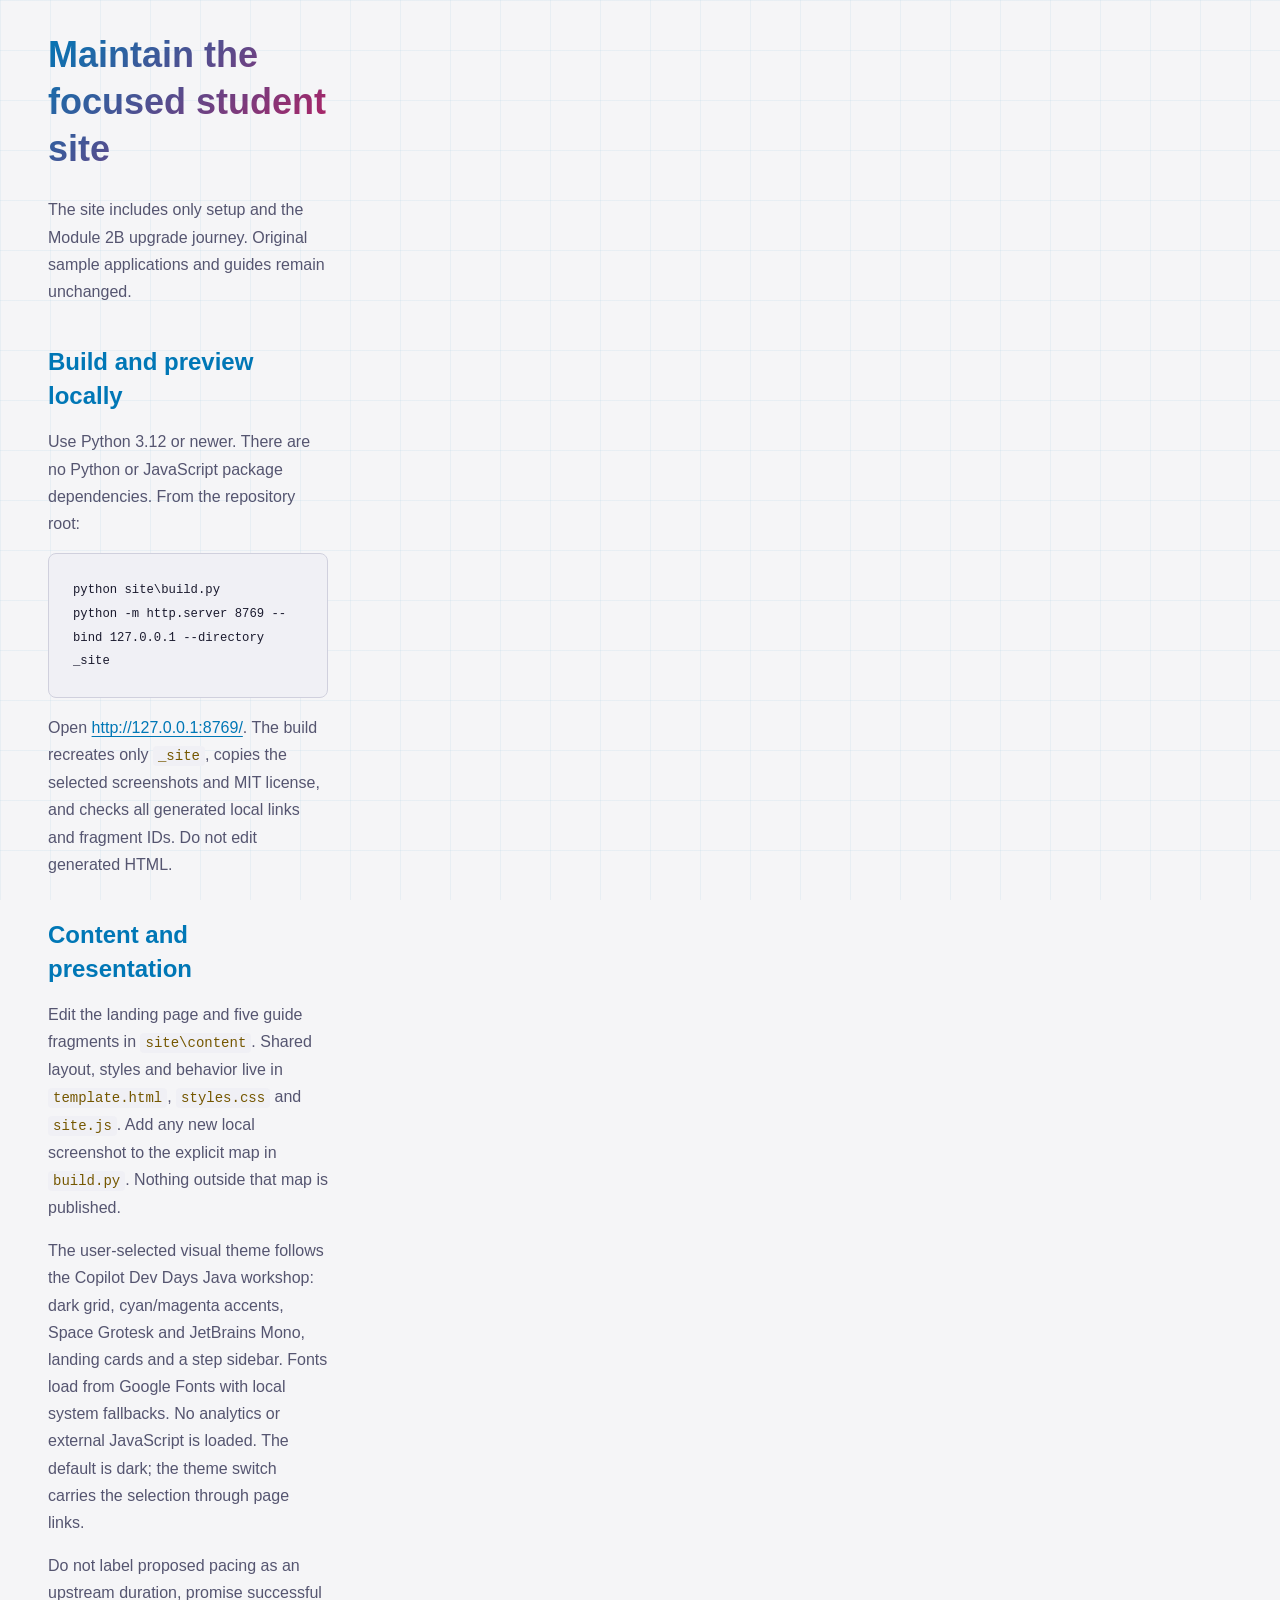
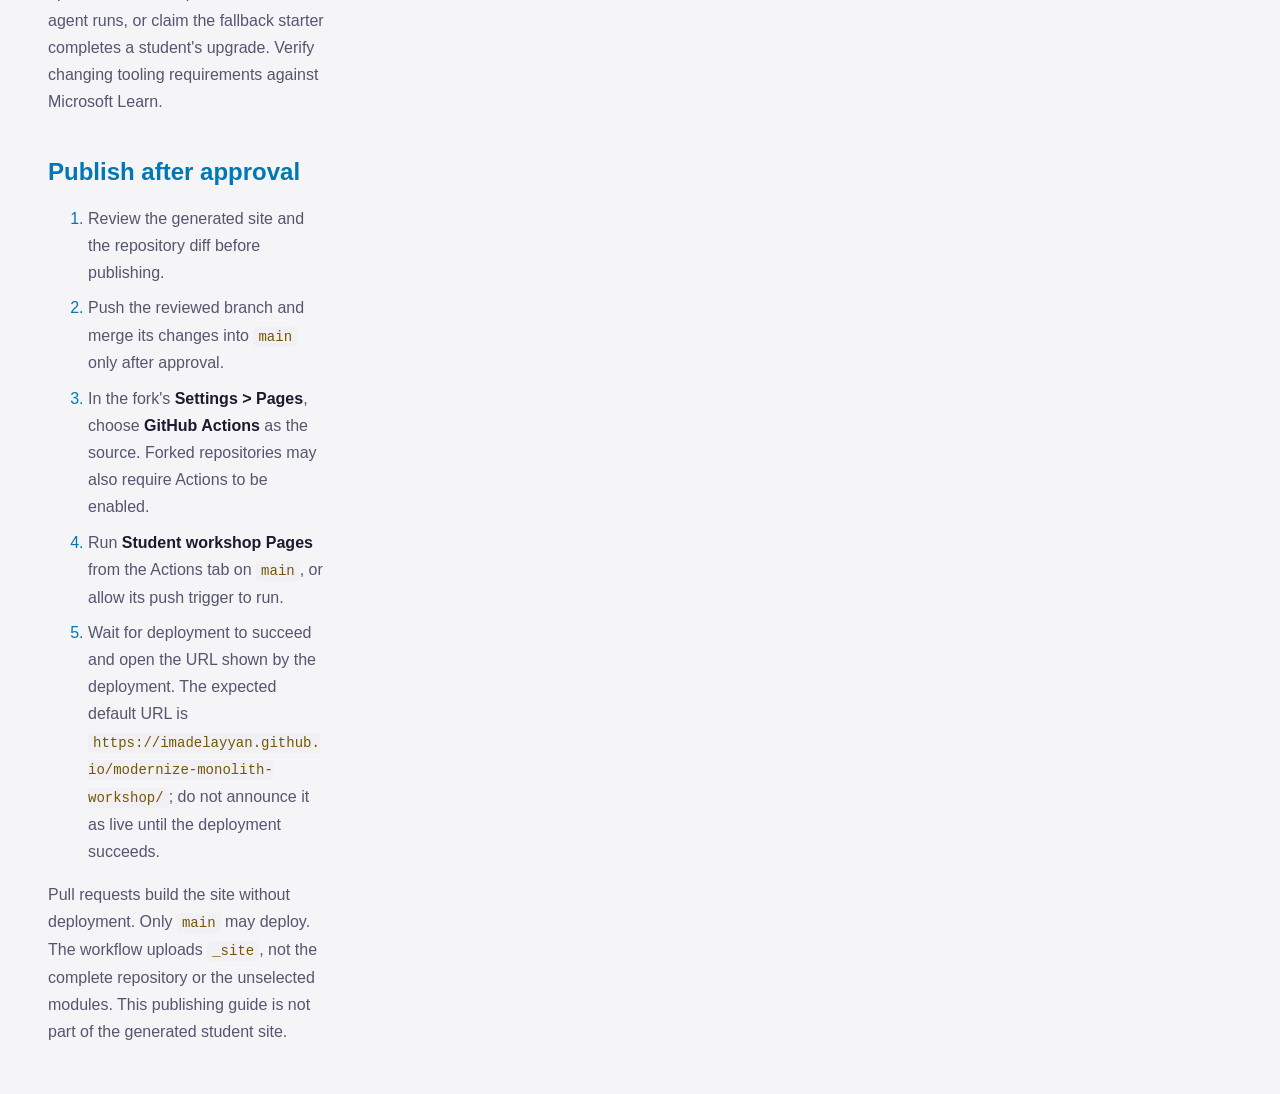
<file: site/maintainer.html>
<!doctype html>
<html lang="en">
<head><meta charset="utf-8"><meta name="viewport" content="width=device-width, initial-scale=1">
<title>Student Pages publishing guide</title>
<script>
(() => {
  const param = new URLSearchParams(window.location.search).get("scoutTheme");
  const theme = param || (window.matchMedia("(prefers-color-scheme: dark)").matches ? "dark" : "light");
  document.documentElement.setAttribute("data-theme", theme);
})();
</script>
<link rel="stylesheet" href="styles.css"></head>
<body><main class="layout"><article>
<h1>Maintain the focused student site</h1>
<p>The site includes only setup and the Module 2B upgrade journey. Original sample applications and guides remain unchanged.</p>
<h2>Build and preview locally</h2>
<p>Use Python 3.12 or newer. There are no Python or JavaScript package dependencies. From the repository root:</p>
<pre><code>python site\build.py
python -m http.server 8769 --bind 127.0.0.1 --directory _site</code></pre>
<p>Open <a href="http://127.0.0.1:8769/">http://127.0.0.1:8769/</a>. The build recreates only <code>_site</code>, copies the selected screenshots and MIT license, and checks all generated local links and fragment IDs. Do not edit generated HTML.</p>
<h2>Content and presentation</h2>
<p>Edit the landing page and five guide fragments in <code>site\content</code>. Shared layout, styles and behavior live in <code>template.html</code>, <code>styles.css</code> and <code>site.js</code>. Add any new local screenshot to the explicit map in <code>build.py</code>. Nothing outside that map is published.</p>
<p>The user-selected visual theme follows the Copilot Dev Days Java workshop: dark grid, cyan/magenta accents, Space Grotesk and JetBrains Mono, landing cards and a step sidebar. Fonts load from Google Fonts with local system fallbacks. No analytics or external JavaScript is loaded. The default is dark; the theme switch carries the selection through page links.</p>
<p>Do not label proposed pacing as an upstream duration, promise successful agent runs, or claim the fallback starter completes a student's upgrade. Verify changing tooling requirements against Microsoft Learn.</p>
<h2>Publish after approval</h2>
<ol>
<li>Review the generated site and the repository diff before publishing.</li>
<li>Push the reviewed branch and merge its changes into <code>main</code> only after approval.</li>
<li>In the fork's <strong>Settings &gt; Pages</strong>, choose <strong>GitHub Actions</strong> as the source. Forked repositories may also require Actions to be enabled.</li>
<li>Run <strong>Student workshop Pages</strong> from the Actions tab on <code>main</code>, or allow its push trigger to run.</li>
<li>Wait for deployment to succeed and open the URL shown by the deployment. The expected default URL is <code>https://imadelayyan.github.io/modernize-monolith-workshop/</code>; do not announce it as live until the deployment succeeds.</li>
</ol>
<p>Pull requests build the site without deployment. Only <code>main</code> may deploy. The workflow uploads <code>_site</code>, not the complete repository or the unselected modules. This publishing guide is not part of the generated student site.</p>
</article></main></body></html>
</file>
<file: site/styles.css>
:root {
  color-scheme: dark;
  --cp-bg: #0a0a0f;
  --cp-surface: #12121a;
  --cp-code: #1a1a2e;
  --cp-border: #2a2a3a;
  --cp-text: #ffffff;
  --cp-text-muted: #a0a0b0;
  --cp-accent: #00f5ff;
  --cp-magenta: #ff00ff;
  --cp-purple: #b366ff;
  --cp-accent-fg: #0a0a0f;
  --cp-accent-soft: rgba(0,245,255,.1);
  --cp-active-start: rgba(0,245,255,.2);
  --cp-active-end: rgba(255,0,255,.2);
  --cp-card-hover: rgba(255,0,255,.05);
  --cp-grid: rgba(0,245,255,.03);
  --cp-glow: rgba(0,245,255,.3);
  --cp-success: #4ec9b0;
  --cp-warning: #dcdcaa;
  --cp-transparent: transparent;
}
html[data-theme="light"] {
  color-scheme: light;
  --cp-bg: #f5f5f7;
  --cp-surface: #ffffff;
  --cp-code: #f0f0f5;
  --cp-border: #d0d0dd;
  --cp-text: #1a1a2e;
  --cp-text-muted: #555570;
  --cp-accent: #0077b6;
  --cp-magenta: #c2185b;
  --cp-purple: #7b1fa2;
  --cp-accent-fg: #ffffff;
  --cp-accent-soft: rgba(0,119,182,.1);
  --cp-active-start: rgba(0,119,182,.12);
  --cp-active-end: rgba(194,24,91,.12);
  --cp-card-hover: rgba(194,24,91,.05);
  --cp-grid: rgba(0,119,182,.05);
  --cp-glow: rgba(0,119,182,.18);
  --cp-success: #2e7d32;
  --cp-warning: #755700;
}
* { box-sizing: border-box; }
html { scroll-behavior: smooth; }
body { margin: 0; min-height: 100vh; background: var(--cp-bg); color: var(--cp-text); font: 16px/1.7 "Space Grotesk", "Segoe UI", Aptos, sans-serif; }
body::before { content: ""; position: fixed; inset: 0; z-index: -1; pointer-events: none; background-image: linear-gradient(90deg, var(--cp-grid) 1px, var(--cp-transparent) 1px), linear-gradient(var(--cp-grid) 1px, var(--cp-transparent) 1px); background-size: 50px 50px; }
a { color: var(--cp-accent); text-underline-offset: 3px; }
a:hover { text-decoration-thickness: 2px; }
button, input { font: inherit; }
button { cursor: pointer; }
:focus-visible { outline: 3px solid var(--cp-accent); outline-offset: 4px; }
.topbar { display: flex; justify-content: space-between; align-items: center; gap: 20px; padding: 16px 32px; border-bottom: 1px solid var(--cp-border); background: var(--cp-surface); position: sticky; top: 0; z-index: 10; }
.brand { color: var(--cp-text); text-decoration: none; font-weight: 600; display: flex; align-items: center; gap: 16px; font-size: 20px; }
.brand-mark { color: var(--cp-accent); font-family: "JetBrains Mono", Consolas, monospace; font-size: 16px; font-weight: 600; }
.brand-title, h1 { background: linear-gradient(135deg, var(--cp-accent), var(--cp-magenta)); background-clip: text; -webkit-background-clip: text; color: var(--cp-transparent); }
.top-actions, .header-step-nav { display: flex; align-items: center; gap: 8px; }
.repo-link { font-size: 14px; margin-right: 12px; }
button, .nav-button { display: inline-flex; align-items: center; background: var(--cp-transparent); color: var(--cp-text); border: 1px solid var(--cp-border); border-radius: 6px; padding: 6px 12px; text-decoration: none; font-size: 14px; }
button:hover, .nav-button:hover { border-color: var(--cp-accent); color: var(--cp-accent); }
.layout { display: grid; grid-template-columns: 280px minmax(0, 1fr); max-width: 1400px; margin: 0 auto; }
.sidebar { background: var(--cp-surface); border-right: 1px solid var(--cp-border); padding: 20px 16px; align-self: start; position: sticky; top: 70px; height: calc(100vh - 70px); overflow-y: auto; }
.sidebar-title { font-size: 12px; letter-spacing: .1em; color: var(--cp-text-muted); margin: 0 8px 12px; }
.sidebar nav { display: grid; gap: 4px; }
.sidebar nav a { display: flex; align-items: center; gap: 12px; border-left: 3px solid var(--cp-transparent); border-radius: 6px; padding: 10px 12px; text-decoration: none; color: var(--cp-text-muted); font-size: 14px; }
.sidebar nav a:hover { background: var(--cp-accent-soft); color: var(--cp-text); }
.sidebar nav a[aria-current] { background: linear-gradient(135deg, var(--cp-active-start), var(--cp-active-end)); color: var(--cp-text); border-left-color: var(--cp-accent); }
.nav-number { display: inline-flex; align-items: center; justify-content: center; flex-shrink: 0; width: 24px; height: 24px; border-radius: 6px; background: var(--cp-border); font: 600 12px "JetBrains Mono", Consolas, monospace; }
[aria-current] .nav-number { background: linear-gradient(135deg, var(--cp-accent), var(--cp-magenta)); color: var(--cp-accent-fg); }
.scope-note { border-top: 1px solid var(--cp-border); margin-top: 28px; padding: 20px 12px; color: var(--cp-text-muted); font-size: 13px; }
main { min-width: 0; width: 100%; max-width: 896px; margin: 0 auto; padding: 32px 48px; }
.eyebrow { font: 600 12px "JetBrains Mono", Consolas, monospace; letter-spacing: .08em; color: var(--cp-accent); margin: 0 0 12px; }
h1 { font-size: clamp(30px, 4vw, 36px); line-height: 1.3; margin: 0 0 24px; font-weight: 700; }
h2 { font-size: 24px; line-height: 1.4; margin: 40px 0 16px; color: var(--cp-accent); scroll-margin-top: 96px; }
h3 { font-size: 20px; line-height: 1.4; }
p, li { color: var(--cp-text-muted); }
strong { color: var(--cp-text); }
.lead { font-size: 19px; }
.badges { display: flex; flex-wrap: wrap; gap: 8px; margin: 24px 0; }
.badge, .part-tag { background: var(--cp-accent-soft); color: var(--cp-accent); padding: 4px 12px; border-radius: 50px; font-size: 13px; font-family: "JetBrains Mono", Consolas, monospace; }
.cards { display: grid; grid-template-columns: repeat(2, minmax(0, 1fr)); gap: 16px; margin: 32px 0; }
.card { display: block; background: var(--cp-surface); color: var(--cp-text); border: 1px solid var(--cp-border); padding: 24px; border-radius: 12px; text-decoration: none; }
.card:hover { border-color: var(--cp-accent); }
.card h2 { font-size: 21px; margin: 12px 0; }
.card p { font-size: 14px; margin-bottom: 0; }
.callout, .checkpoint { background: var(--cp-surface); border-left: 4px solid var(--cp-accent); border-radius: 0 8px 8px 0; padding: 20px 24px; margin: 24px 0; }
.checkpoint { border-left-color: var(--cp-success); }
.callout p:last-child, .checkpoint p:last-child { margin-bottom: 0; }
li { margin-bottom: 8px; }
li::marker { color: var(--cp-accent); }
.table-wrap { overflow-x: auto; }
table { width: 100%; border-collapse: collapse; font-size: 15px; margin: 20px 0; }
th, td { border: 1px solid var(--cp-border); padding: 12px 16px; text-align: left; vertical-align: top; }
td { color: var(--cp-text-muted); }
th { background: var(--cp-surface); }
code, pre { font-family: "JetBrains Mono", Consolas, "Courier New", monospace; font-size: .875em; }
code { overflow-wrap: anywhere; }
:not(pre) > code { background: var(--cp-code); color: var(--cp-warning); border-radius: 4px; padding: 2px 5px; }
pre { background: var(--cp-code); color: var(--cp-text); border: 1px solid var(--cp-border); border-radius: 8px; padding: 24px; overflow: auto; line-height: 1.7; white-space: pre-wrap; overflow-wrap: anywhere; }
.code-block { position: relative; }
.code-block pre { padding-top: 56px; }
.copy-button { position: absolute; top: 12px; right: 12px; padding: 4px 12px; font-size: 13px; }
figure { margin: 28px 0; }
figure img { display: block; max-width: 100%; height: auto; border: 1px solid var(--cp-border); border-radius: 8px; }
figcaption { color: var(--cp-text-muted); font-size: 13px; padding-top: 8px; }
details { margin: 16px 0; padding: 16px 20px; background: var(--cp-surface); border: 1px solid var(--cp-border); border-radius: 8px; }
summary { cursor: pointer; font-weight: 600; }
.checklist { padding-left: 0; list-style: none; }
.checklist label { display: flex; gap: 12px; align-items: baseline; cursor: pointer; }
input[type="checkbox"] { accent-color: var(--cp-accent); flex-shrink: 0; }
.button { display: inline-flex; justify-content: center; align-items: center; gap: 8px; background: linear-gradient(135deg, var(--cp-accent), var(--cp-purple)); color: var(--cp-accent-fg); border: 2px solid var(--cp-transparent); border-radius: 8px; padding: 14px 30px; text-decoration: none; font-size: 16px; font-weight: 600; transition: transform .2s, box-shadow .2s; }
.button:hover { transform: translateY(-2px); box-shadow: 0 10px 40px var(--cp-glow); }
.button.secondary { background: var(--cp-transparent); border-color: var(--cp-border); color: var(--cp-text); }
.button.secondary:hover { border-color: var(--cp-accent); color: var(--cp-accent); }
.pager { display: flex; flex-wrap: wrap; justify-content: space-between; gap: 16px; margin: 48px 0; border-top: 1px solid var(--cp-border); padding-top: 24px; }
.pager .button { font-size: 14px; padding: 12px 20px; }
footer { color: var(--cp-text-muted); font-size: 13px; border-top: 1px solid var(--cp-border); padding: 32px 0; text-align: center; }
.sr-only, .skip-link:not(:focus) { position: absolute; width: 1px; height: 1px; padding: 0; overflow: hidden; clip-path: inset(50%); white-space: nowrap; }
.skip-link:focus { position: fixed; z-index: 30; top: 8px; left: 8px; padding: 12px; background: var(--cp-surface); }
.site-home .topbar { position: absolute; top: 16px; right: 16px; padding: 0; border: 0; background: var(--cp-transparent); }
.site-home .topbar .brand, .site-home .repo-link, .site-home .header-step-nav, .site-home .sidebar, .site-home .pager { display: none; }
.site-home .layout { display: block; max-width: 1200px; padding: 0 32px; }
.site-home main { padding: 0; max-width: none; }
.hero { padding: 96px 0 64px; text-align: center; }
.hero-badge { display: inline-block; padding: 8px 16px; background: var(--cp-accent-soft); border: 1px solid var(--cp-accent); border-radius: 50px; font: 14px/1.6 "JetBrains Mono", Consolas, monospace; color: var(--cp-accent); margin-bottom: 32px; }
.hero h1 { font-size: clamp(40px, 6vw, 64px); line-height: 1.2; margin: 0 0 16px; }
.hero-subtitle { font-size: 20px; max-width: 640px; margin: 0 auto 32px; line-height: 1.6; }
.hero-cta { display: flex; flex-wrap: wrap; justify-content: center; gap: 16px; }
.stats { display: flex; justify-content: center; flex-wrap: wrap; gap: 48px; margin-top: 64px; }
.stat-value { color: var(--cp-accent); font: 700 32px/1.6 "JetBrains Mono", Consolas, monospace; }
.stat-label { color: var(--cp-text-muted); font-size: 14px; margin-top: 4px; }
.home-section { padding: 64px 0; }
.section-title { text-align: center; font-size: 32px; color: var(--cp-text); margin: 0 0 48px; }
.features-grid { display: grid; grid-template-columns: repeat(auto-fit, minmax(250px, 1fr)); gap: 24px; }
.feature-card { background: var(--cp-surface); border: 1px solid var(--cp-border); border-radius: 12px; padding: 32px; transition: transform .2s; }
.feature-card:hover { border-color: var(--cp-accent); transform: translateY(-4px); }
.feature-icon { font-size: 40px; margin-bottom: 16px; }
.feature-card h3 { margin: 0 0 8px; font-size: 20px; }
.feature-card p { font-size: 15px; margin: 0; }
.section-subtitle { text-align: center; margin: -24px auto 32px; max-width: 760px; }
.parts-list { display: flex; flex-direction: column; gap: 16px; max-width: 800px; margin: 0 auto; }
.part-card { display: flex; align-items: center; gap: 24px; background: var(--cp-surface); border: 1px solid var(--cp-border); border-radius: 12px; padding: 24px; text-decoration: none; color: var(--cp-text); }
.part-card:hover { border-color: var(--cp-magenta); background: var(--cp-card-hover); }
.part-number { width: 50px; height: 50px; display: flex; align-items: center; justify-content: center; background: linear-gradient(135deg, var(--cp-accent), var(--cp-magenta)); color: var(--cp-accent-fg); border-radius: 12px; font-size: 20px; font-weight: 700; flex-shrink: 0; }
.part-content { flex: 1; min-width: 0; }
.part-content strong { display: block; font-size: 18px; margin-bottom: 4px; }
.part-content > span { display: block; color: var(--cp-text-muted); font-size: 14px; }
.part-tag { white-space: nowrap; }
.timing-note { text-align: center; max-width: 760px; margin: 32px auto 0; font-size: 14px; }
.prereqs { background: var(--cp-surface); padding: 48px 24px; border-radius: 12px; margin-bottom: 64px; }
.prereqs-grid { display: grid; grid-template-columns: repeat(2, minmax(0, 1fr)); gap: 16px; max-width: 800px; margin: 0 auto 48px; }
.prereqs-grid > div { background: var(--cp-bg); padding: 16px; border-radius: 8px; }
.prereqs-grid span { color: var(--cp-accent); margin-right: 12px; }
@media (max-width: 1100px) {
  .features-grid { grid-template-columns: repeat(2, minmax(0, 1fr)); }
  .cards { grid-template-columns: 1fr; }
}
@media (max-width: 900px) {
  .layout { grid-template-columns: 220px minmax(0, 1fr); }
  main { padding: 28px 24px; }
  .topbar { padding: 16px 20px; }
  .brand-title { font-size: 17px; }
  .repo-link { display: none; }
}
@media (max-width: 650px) {
  .topbar { padding: 12px 16px; gap: 8px; }
  .brand-title { display: none; }
  .layout { display: block; }
  .sidebar { position: static; height: auto; border-right: 0; border-bottom: 1px solid var(--cp-border); }
  .sidebar nav { grid-template-columns: repeat(2, minmax(0, 1fr)); gap: 4px; }
  .sidebar nav a { padding: 8px; font-size: 12px; gap: 8px; }
  .scope-note { display: none; }
  main { padding: 28px 20px; }
  .site-home .layout { padding: 0 20px; }
  .hero { padding: 80px 0 48px; }
  .hero-subtitle { font-size: 18px; }
  .stats { gap: 24px; margin-top: 48px; }
  .stat-value { font-size: 28px; }
  .home-section { padding: 40px 0; }
  .features-grid, .prereqs-grid { grid-template-columns: 1fr; }
  .part-card { flex-wrap: wrap; gap: 16px; padding: 20px; }
  .part-content { flex-basis: calc(100% - 66px); }
  .part-tag { margin-left: 66px; }
  .prereqs { padding: 32px 20px; }
}
@media (prefers-reduced-motion: reduce) {
  html { scroll-behavior: auto; }
  .button, .feature-card { transition: none; }
}
@media print {
  .sidebar, .topbar, .copy-button, .pager, .skip-link { display: none; }
  .layout { display: block; padding: 0; }
  main { padding: 0; max-width: none; }
  body::before { display: none; }
  h1, .brand-title { background: none; color: var(--cp-text); }
  .callout, .checkpoint, figure, pre { break-inside: avoid; }
}
</file>
